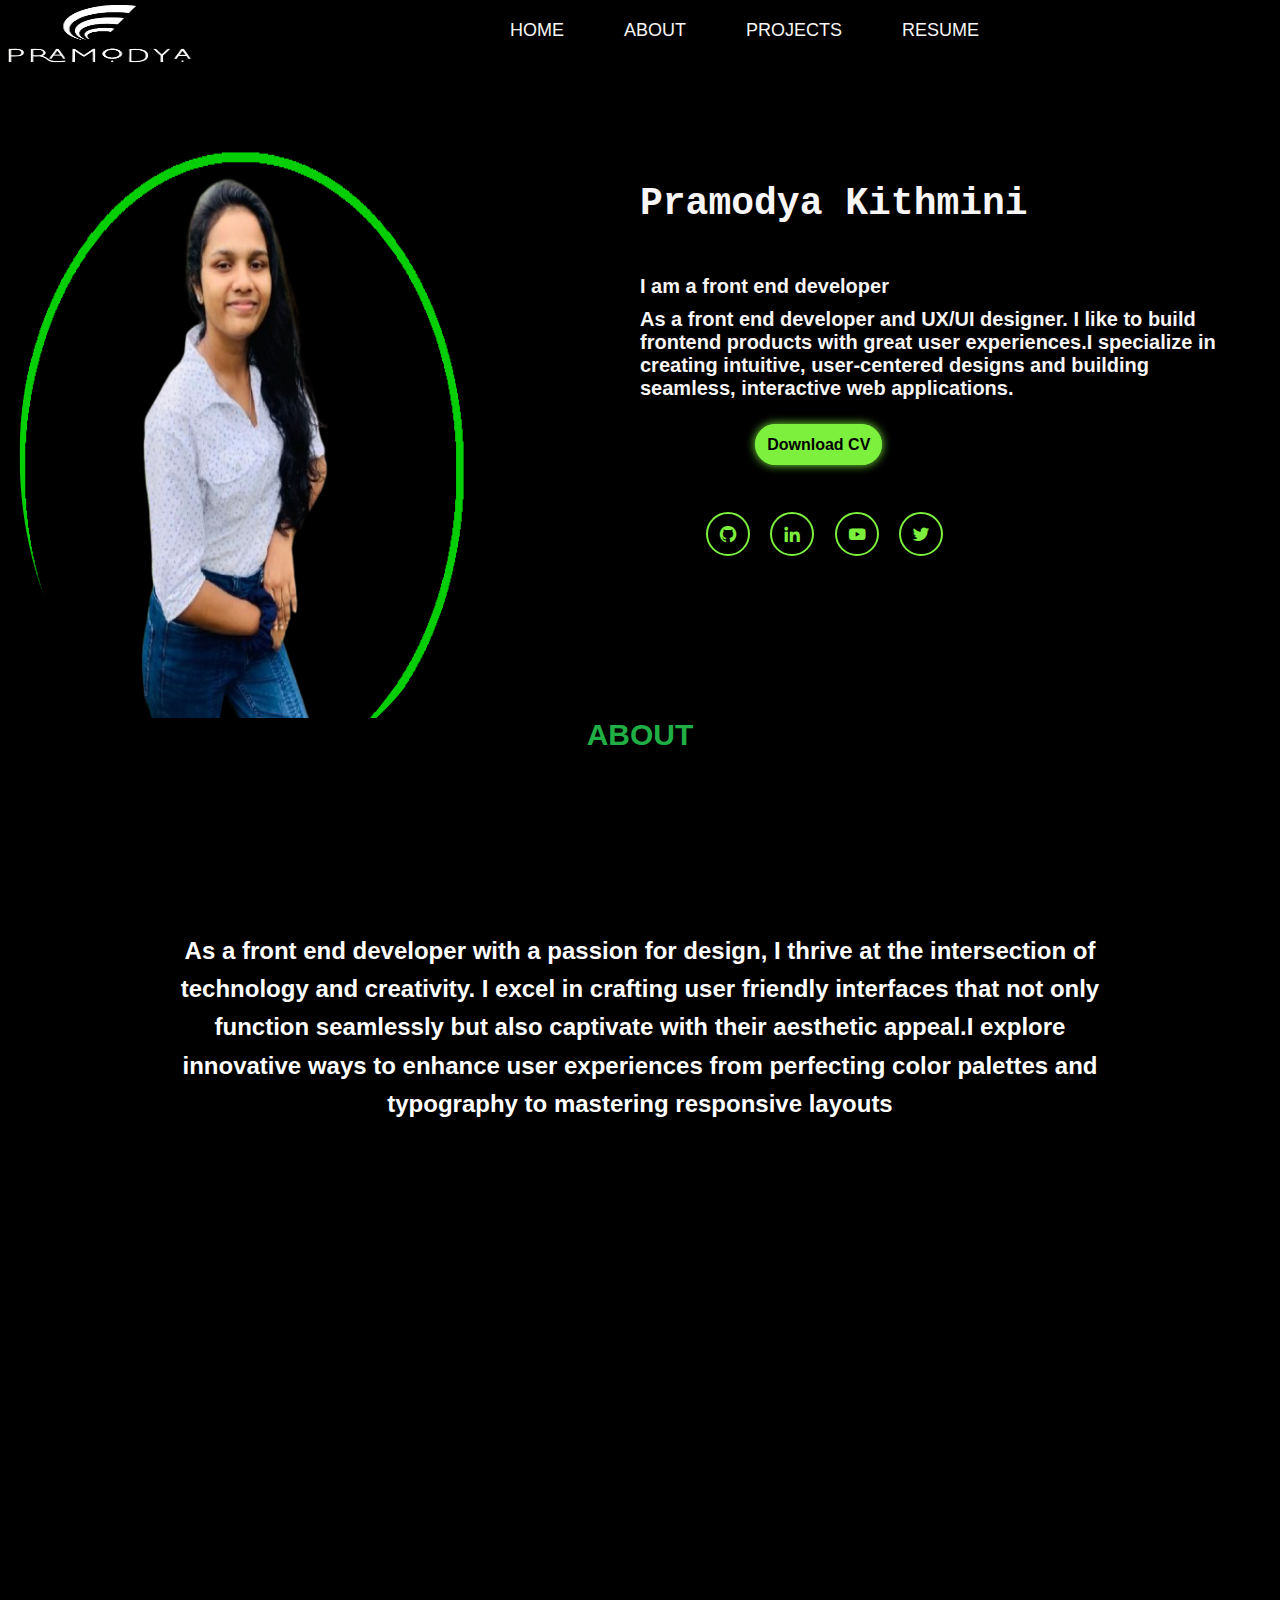
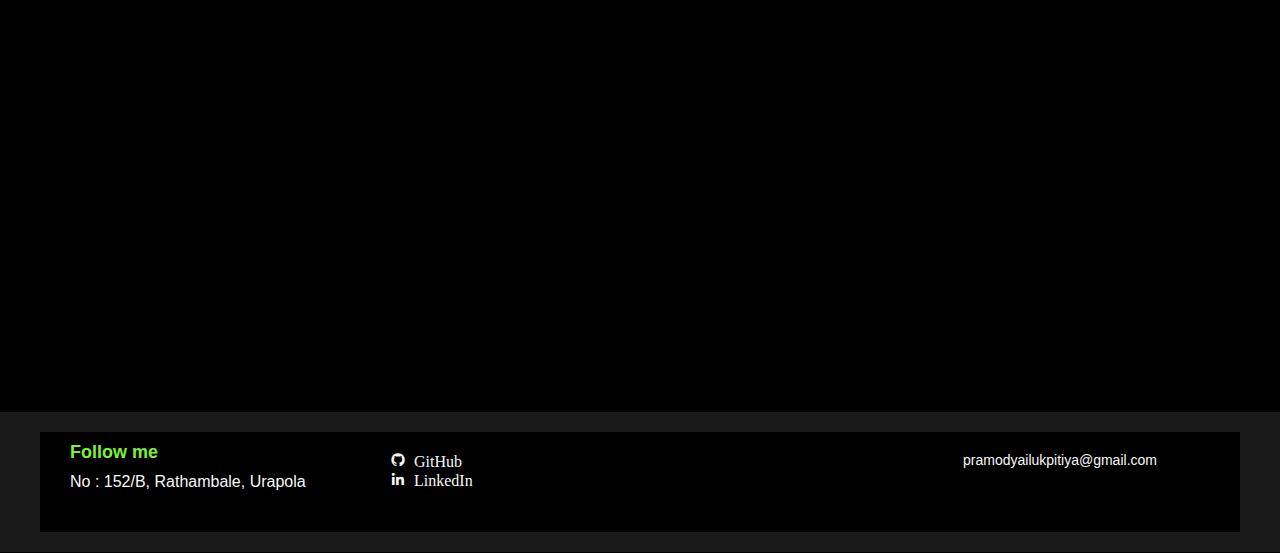
<file: index.html>
<!DOCTYPE html>
<html lang="en">
<head>
    <link href='https://unpkg.com/boxicons@2.1.4/css/boxicons.min.css' rel='stylesheet'>
    <meta charset="UTF-8">
    <meta name="viewport" content="width=device-width, initial-scale=1.0">
    <title>portfolio</title>
    <link rel="stylesheet" href="design.css">
    
    
    
</head>
<body>
  <div id="home">
  <nav class="navbar">
    <a href="#" class="logo"><img src="l1.png" height="61px" width="200px" s></a>
    <ul class="link">
      <li><a href="index.html"><p>HOME</p></a></li>
      <li><a href="#about"><p>ABOUT</p></a></li>
      <li><a href="projects.html"><p>PROJECTS</p></a></li>
      
      <li><a href="resume.html"><p>RESUME</p></a></li>
      
    </ul>
  </nav>
  
  <section class="home">
    <div class="home-info"><br><br><br>
      <h1 class="animated-text" >Pramodya Kithmini</h1><br><br><br>
       <h2>I am a front end developer</h2>
      <h2> As a front end developer and UX/UI designer. I like to build frontend products with great user experiences.I specialize in creating intuitive, user-centered designs and building seamless, interactive web applications.</h2>
      <br><br>
      <div class="btn-sci">
        <div class="cv">
        <a href="resume.pdf" class="btn" >Download CV </a></div>
        <div class="sci">
          <a href="https://github.com/account"><i class='bx bxl-github'></i></a>
          <a href="https://www.linkedin.com/in/pramodya-kithmini-578b14313?lipi=urn%3Ali%3Apage%3Ad_flagship3_profile_view_base_contact_details%3BIZb%2Fd3OsSKyesiJVvM282Q%3D%3D"><i class='bx bxl-linkedin'></i></a>
          <a href="#"><i class='bx bxl-youtube'></i></a>
          <a href="#"><i class='bx bxl-twitter' ></i></a>
          
          
        </div>
      </div>
    </div>
  </section>
  
    

    
     
      <div class="img">
  
         <img src="min.png" class="girl">
      </div></div>
    
<div class="about">
  </div>
  <div id="about"><br><br><br><br>
  
  <br>
  <br><br><br><br><div class="about-section">
  <h5 style="color: rgb(32, 175, 68);font-size: 30px;"> <center>ABOUT</center></h5>
  


  <h2 class="centered-text"style="color: white; "><center>As a front end developer with a passion for design, I thrive at the intersection of technology and creativity. I excel in crafting user friendly interfaces that not only function seamlessly but also captivate with their aesthetic appeal.I explore innovative ways to enhance user experiences from perfecting color palettes and typography to mastering responsive layouts</center></h2>
</div> </div></div>
</div>

<script>
  document.addEventListener("DOMContentLoaded", () => {
    const aboutSection = document.querySelector(".about-section");
    
    const observer = new IntersectionObserver(
      ([entry]) => {
        if (entry.isIntersecting) {
          aboutSection.classList.add("visible");
        }
      },
      { threshold: 0.1 }
    );
    
    observer.observe(aboutSection);
  });
</script>













<footer class="footer">
  <div class="footer-container">
      <!-- Footer Navigation Links -->
      <div class="footer-links">
          <h4>Follow me</h4>
          No : 152/B, Rathambale, Urapola
      </div>

      <!-- Footer Social Media Links -->
      <div class="footer-social">
          <h4></h4>
          <ul>
              <li><a href="https://github.com/account"><i class='bx bxl-github'> GitHub</i></a><br>
              <li>  <a href="https://www.linkedin.com/in/pramodya-kithmini-578b14313?lipi=urn%3Ali%3Apage%3Ad_flagship3_profile_view_base_contact_details%3BIZb%2Fd3OsSKyesiJVvM282Q%3D%3D"><i class='bx bxl-linkedin'>  LinkedIn</i></a></a></li>
              
          </ul>
      </div>

      <!-- Footer Copyright -->
      <div class="footer-info">
          <p>pramodyailukpitiya@gmail.com</p>
      </div>
  </div>
</footer>




</body>
</html>
    
</body>
</html>
</file>
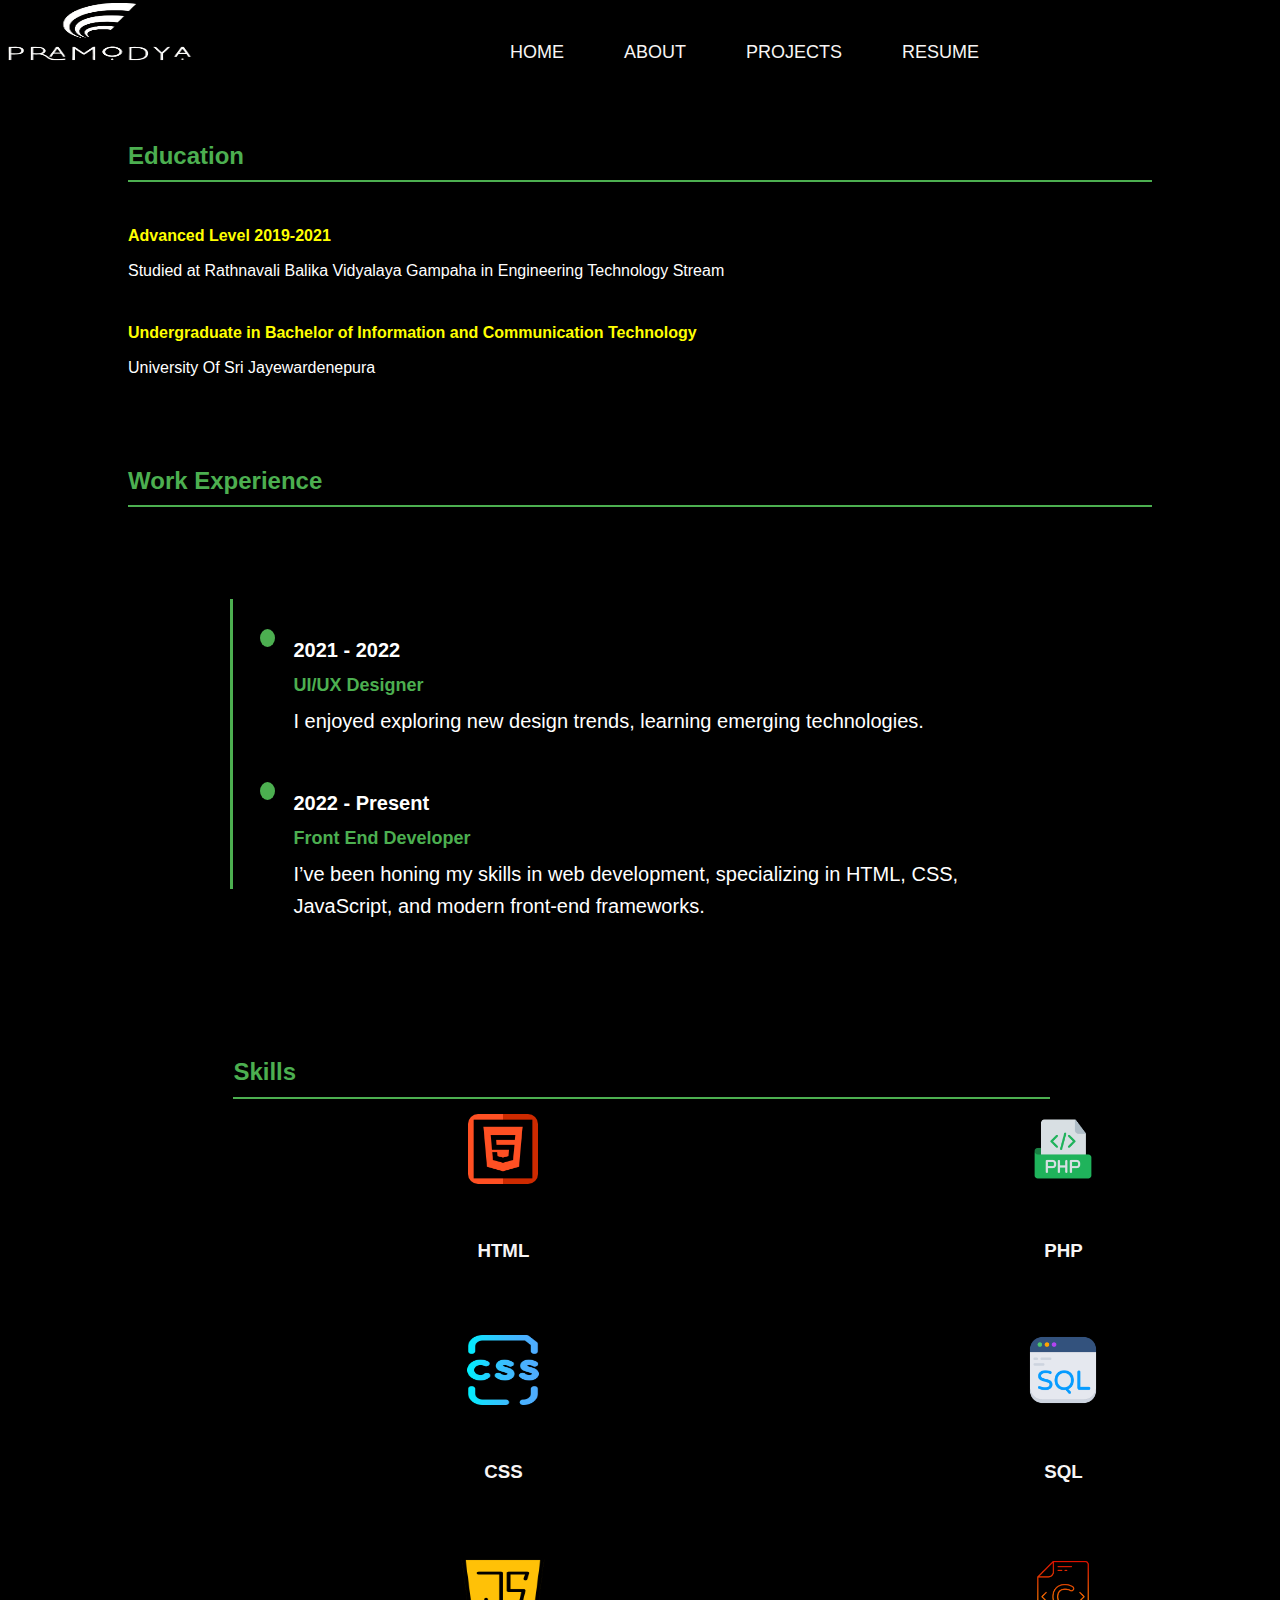
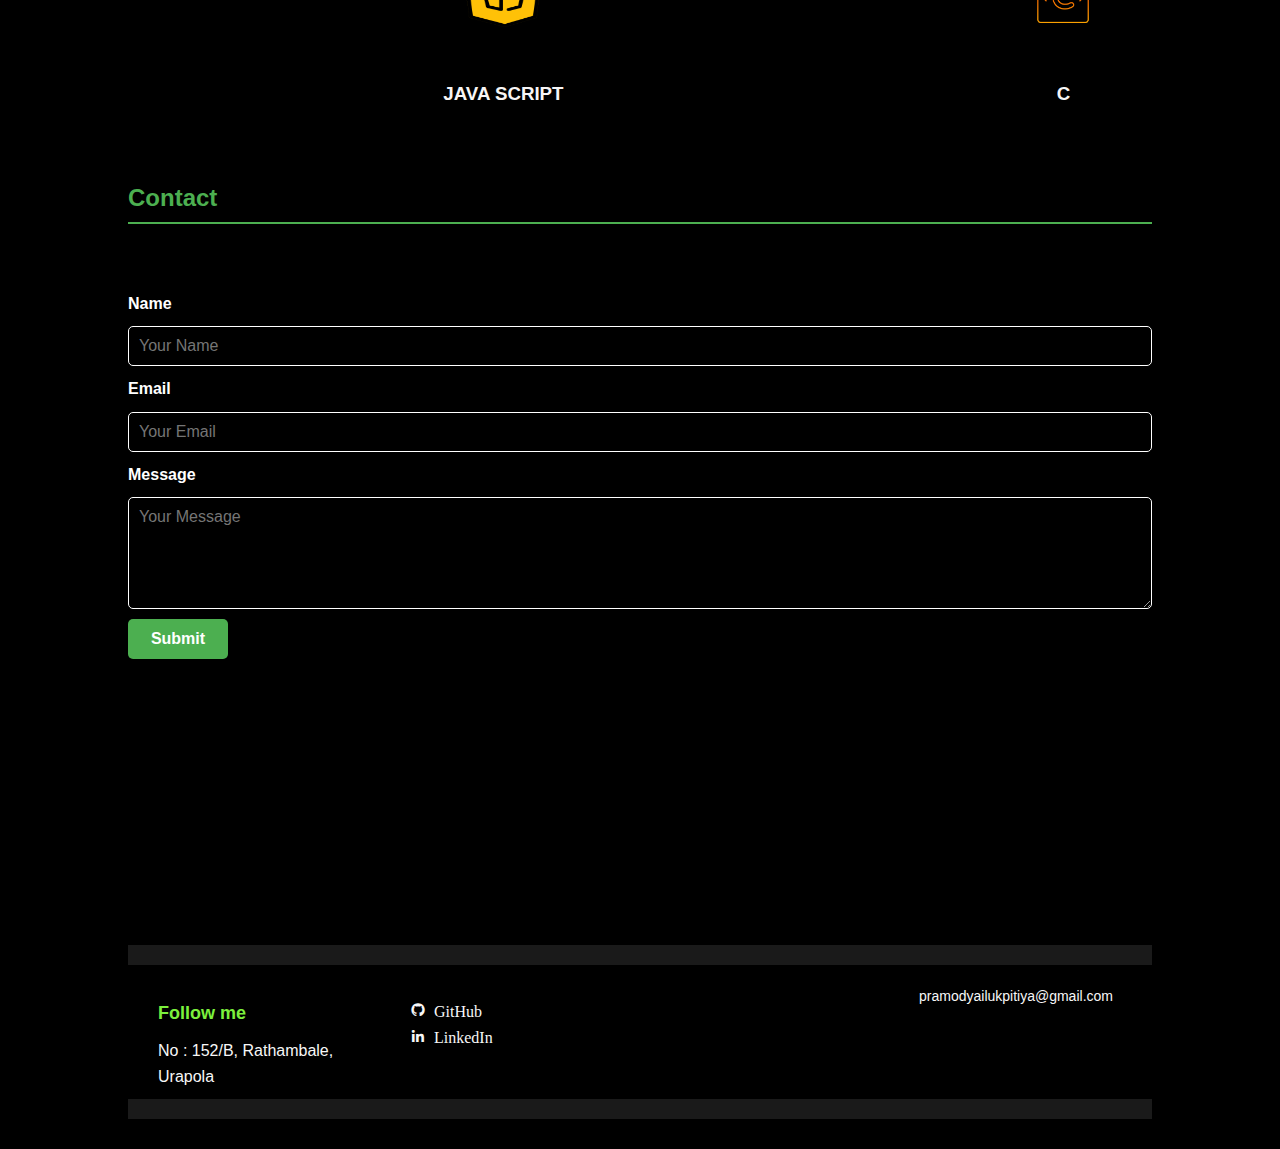
<file: resume.html>
<!DOCTYPE html>
<html lang="en">
<head>
    <link href='https://unpkg.com/boxicons@2.1.4/css/boxicons.min.css' rel='stylesheet'>
    <meta charset="UTF-8">
    <meta name="viewport" content="width=device-width, initial-scale=1.0">
    <title>portfolio</title>
    <link rel="stylesheet" href="resume.css">
    
    
    
    
</head>
<body>
  <div id="home">
  <nav class="navbar">
    <a href="#" class="logo"><img src="l1.png" height="61px" width="200px" s></a>
    <ul class="link">
      <li><a href="index.html"><p>HOME</p></a></li>
      <li><a href="#about"><p>ABOUT</p></a></li>
      <li><a href="projects.html"><p>PROJECTS</p></a></li>
      <li><a href="resume.html"><p>RESUME</p></a></li>
      
    </ul>
  </nav>

  <header>
    
    
  </header><br><br><br>

  <div class="container">
    <!-- Education Section -->
    <div class="section">
      <h2>Education</h2><br>
      <p style="color:yellow"><strong>Advanced Level 2019-2021</strong></p>
      <p>Studied at Rathnavali Balika Vidyalaya Gampaha in Engineering Technology Stream</p><br>

      <p style="color:yellow"><strong>Undergraduate in Bachelor of Information and Communication Technology</strong></p>
      <p>University Of Sri Jayewardenepura</p><br><br>

      
    <!-- Work Experience Section -->
    <div class="section">
      <h2>Work Experience</h2>
      <div id="experience">
        
        
        
        
    <br><br><br>
        <div class="timeline">
          <!-- Timeline Item 1 -->
          <div class="timeline-item">
            <div class="timeline-dot"></div>
            <div class="timeline-content">
              <h3>2021 - 2022 </h3>
              <h4>UI/UX Designer</h4>
              <p> I enjoyed exploring new design trends, learning emerging technologies.</p>
            </div>
          </div>
          <!-- Timeline Item 2 -->
          <div class="timeline-item">
            <div class="timeline-dot"></div>
            <div class="timeline-content">
              <h3>2022 - Present</h3>
              <h4>Front End Developer</h4>
              <p>I’ve been honing my skills in web development, specializing in HTML, CSS, JavaScript, and modern front-end frameworks.</p>
            </div>
      
    </div><br><br><br>
    <!-- Skills Section -->
    <div class="section">
      <h2>Skills</h2>
      
<div class="navigation-container">
    <nav class="navi">
    <ul>
        <li><img src="html.png" height="70" width="70"><br><br><h3><center>HTML</center></h3><br><br></li>
        <li><img src="css-file.png" height="70" width="90"><br><br><h3><center>CSS</center></h3><br><br></li>
        <li><img src="java-script.png" height="70" width="90"><br><br><h3><center>JAVA SCRIPT</center></h3><br><br></li>
        
        
  
    </ul>
    </nav>
    
  
    <nav class="navi2">
    <ul>
        <li><img src="php.png" height="70" width="70"><br><br><h3><center>PHP</center></h3><br><br></li>
        <li><img src="sql.png" height="70" width="70"><br><br><h3><center>SQL</center></h3><br><br></li>
        <li><img src="c-.png" height="70" width="70"><br><br><h3><center>C</center></h3><br><br></li>
        
        
  
    </ul>
    </nav>
  
  
    <nav class="navi3">
    <ul>
        <li><img src="c-sharp.png" height="70" width="70"><br><br><h3><center>C#</center></h3><br><br></li>
        <li><img src="python.png" height="70" width="70"><br><br><h3><center>PYTHON</center></h3><br><br></li>
        <li><img src="java.png" height="70" width="70"><br><br><h3><center>JAVA</center></h3><br><br></li>
        
        
  
    </ul>
    </nav>
  </div></div>
    </div><br><br><br><br><br><br><br><br><br><br><br><br><br><br><br><br><br><br><br><br><br><br><br><br><br><br><br><br><br><br>
    <br><br><br><br>
    <!-- Contact Section -->
    <div class="section">
      <h2>Contact</h2><br><br>
      <form class="contact-form">
        <label for="name">Name</label>
        <input type="text" id="name" name="name" placeholder="Your Name" required>
        
        <label for="email">Email</label>
        <input type="email" id="email" name="email" placeholder="Your Email" required>
        
        <label for="message">Message</label>
        <textarea id="message" name="message" rows="5" placeholder="Your Message" required></textarea>
        
        <button type="submit">Submit</button>
      </form>
    </div>
  </div>

  <br><br><br><br><br><br><br><br><br><br>
  
  

<footer class="footer">
  <div class="footer-container">
      <!-- Footer Navigation Links -->
      <div class="footer-links">
          <h4>Follow me</h4>
          No : 152/B, Rathambale, Urapola
      </div>

      <!-- Footer Social Media Links -->
      <div class="footer-social">
          <h4></h4>
          <ul>
              <li><a href="https://github.com/account"><i class='bx bxl-github'> GitHub</i></a><br>
              <li>  <a href="https://www.linkedin.com/in/pramodya-kithmini-578b14313?lipi=urn%3Ali%3Apage%3Ad_flagship3_profile_view_base_contact_details%3BIZb%2Fd3OsSKyesiJVvM282Q%3D%3D"><i class='bx bxl-linkedin'>  LinkedIn</i></a></a></li>
              
          </ul>
      </div>

      <!-- Footer Copyright -->
      <div class="footer-info">
          <p>pramodyailukpitiya@gmail.com</p>
      </div>
  </div>
</footer>




</body>
</html>
    
</body>
</html>
</file>
<file: design.css>
*{
    
    font-family: sans-serif;
    


    
    background-color: #000;
    box-sizing: border-box;
}
.navbar {
  position: fixed;
  margin-top: 0px;
  width: 1000px;
  height: 70px;
  padding: 0;
  display:flex;
  justify-content: space-between;
  align-items: center;
  z-index: 100;
  color: #f7f5f5;ssss
}
.animated-text {
    display: inline-block;
    overflow: hidden; /* Ensures text doesn't appear outside the container during animation */
    white-space: nowrap; /* Prevents text wrapping */
    border-right: 3px solid transparent; /* Optional: Creates a typing effect */
    animation: typing 3s steps(20, end), blink 0.5s step-end infinite alternate;
    font-size: 2rem; /* Adjust as needed */
    font-family: Arial, sans-serif;
    color: #7cf03d; /* Text color */
  }
  
  @keyframes typing {
    from {
      width: 0; /* Starts with no visible text */
    }
    to {
      width: 100%; /* Reveals the full text */
    }
  }
  
  @keyframes blink {
    from {
      border-color: transparent;
    }
    to {
      border-color: black; /* Blinking cursor effect */
    }
  }
  

.logo{
    padding-left: 0px;
    padding-top: 5px;
}
.logo a:hover{
    color: aqua;
}

a{
    
    font-family: Arial, Helvetica, sans-serif;
    
    text-decoration: none;
}

.navbar ul{
    display: flex;
    
}
.navbar ul li{
    list-style: none;
    margin-top: 20px;
    
}
.navbar ul li a {
    color: #f7f5f5;
    font-size: 18px;
    font-weight: 300;
    
}
.navbar ul li a:hover {
    color: #7cf03d;
}


ul {
  list-style-type: none;
 
  height: 70px;
  width: 500px;
  
  padding-left: 10px;
  column-gap: 60px;
  
}

li {
  display: inline;
}


.home{
    padding-left: 50%;
    padding-top: 10%;
    padding-right: 5%;
    padding-bottom:0;
}
.home-info h1{
    font-size: 38px;
    font-family:monospace;
    color: #f7f5f5;
}
.home-info h2{
    font-size: 20px;
    margin-top: 10px;
    color: #f7f5f5;
}
.home-info p{
    align-content: center;
    font-size: 16px;
    margin: 10px 0 25px;
}
.btn {
    padding: 10px 10px;
    background: #7cf03d;
    border: 2px solid #7cf03d;
    border-radius: 40px;
    box-shadow: 0 0 10px #7cf03d;
    font-size: 16px;
    color: #000;
    font-weight: 600;
    transition: .5s;
    margin-left: 20%;
}

.home-info .btn-sci .sci{
    
    padding-left: 10%;
    padding-top: 10%;

}
.home-info .btn-sci .sci a{
    display: inline-flex;
    padding: 10px;
    border: 2px solid #7cf03d;
    border-radius: 50%;
    font-size: 20px;
    color: #7cf03d;
    margin: 0 8px;

}
.home-info .btn-sci .sci  a:hover{
    background:#7cf03d;
    
    box-shadow: #7cf03d;
}

.img{
    width: 45%;
    height: 70%;
    position: absolute;
    top: 10%;
    bottom: 10px;

    right: 800px;

}
.cv a:hover{
    background-color: #000;
    color: #7cf03d;
}
.img img{
    top: 50px;
    height: 100%;
    width: 80%;
    position: absolute;
    left: 60%;
    bottom: 0;
    transform: translateX(-50%);
    border-radius: 50%;
    border-color: #812649;
    
}
body{
    
    background-color:black;
}









body{
    background-color: #000000;
}


           

            .video-container {
                display: flex;
                gap: 80px;
                align-content: center;
                padding-left: 30px;
                
            }
            
            .video {
                width: 300px;
                height: 400px;
                border: 2px solid #19a137;
                border-radius: 8px;
            }
            nav ul li {
                text-align: center;
                margin-bottom: 20px;
                transition: transform 0.3s ease, box-shadow 0.3s ease; /* Smooth transition */
              }
              
              nav ul li img {
                border-radius: 10px; /* Optional: rounded corners */
                transition: transform 0.3s ease, box-shadow 0.3s ease;
              }
              
              /* Hover effects */
              nav ul li:hover {
                transform: translateY(-10px); /* Moves the item up slightly */
                box-shadow: 0 8px 15px #7cf03d; /* Adds shadow */
              }
              
              nav ul li:hover img {
                transform: scale(1.1); /* Slightly enlarges the image */
                box-shadow: 0 4px 10px #7cf03d; /* Adds shadow to the image */
              }
            
              * {
                margin: 0;
                padding: 0;
                box-sizing: border-box;
            }
            
            /* Footer Styles */
            .footer {
                width: 100%; /* Full width of the viewport */
                background-color: #1a1a1a; /* Dark background color */
                color: #f7f7f7; /* Light text color */
                padding: 20px 0; /* Vertical padding */
            }
            
            .footer-container {
                max-width: 1200px; /* Restricts content width */
                margin: 0 auto; /* Center aligns the content */
                display: flex;
                justify-content: space-between; /* Evenly spaces out child elements */
                flex-wrap: wrap; /* Allows wrapping on smaller screens */
                padding: 0 20px; /* Horizontal padding */
            }
            
            /* Footer Sections */
            .footer-links, .footer-social, .footer-info {
                flex: 1; /* Equal space for all sections */
                margin: 10px; /* Adds some spacing between sections */
            }
            
            .footer-links h4, .footer-social h4 {
                font-size: 18px;
                margin-bottom: 10px;
                color: #7cf03d; /* Highlight color */
            }
            
            .footer-links ul, .footer-social ul {
                list-style: none;
                padding: 0;
            }
            
            .footer-links ul li, .footer-social ul li {
                margin: 8px 0;
            }
            
            .footer-links ul li a, .footer-social ul li a {
                color: #f7f7f7;
                text-decoration: none;
                font-size: 16px;
                transition: color 0.3s;
            }
            
            .footer-links ul li a:hover, .footer-social ul li a:hover {
                color: #7cf03d; /* Highlight on hover */
            }
            
            /* Footer Info */
            .footer-info {
                text-align: center;
                font-size: 14px;
                margin-top: 20px;
            }
            
            /* Responsive Design */
            @media (max-width: 768px) {
                .footer-container {
                    flex-direction: column; /* Stack sections vertically */
                    text-align: center; /* Center align text */
                }
            
                .footer-links, .footer-social, .footer-info {
                    margin: 10px 0; /* Add vertical spacing */
                }
            }    
            /* Base styles */
.about-section {
  opacity: 0;
  transform: translateY(30px);
  transition: opacity 1s ease, transform 3s ease;
}

/* Trigger the animation */
.about-section.visible {
  opacity: 1;
  transform: translateY(0);
}
.centered-text {
  text-align: center;
  margin: 180px; /* Add margins around the paragraph */
  max-width: 1500px; /* Optional: Limit the width of the text */
  line-height: 1.6; /* Improve readability */
  
  height: 100vh;
  display: flex;
  
}
</file>
<file: resume.css>
body{
    background-color: #000000;
	color:white;
    
}
*{
    
    font-family: sans-serif;
    


    
    background-color: #000;
    box-sizing: border-box;
}

.navbar {
    position: fixed;
    margin-top: 0%;
    width: 1000px;
    height: 70px;
    padding: 0;
    display:flex;
    justify-content: space-between;
    align-items: center;
    z-index: 100;
    color: #f7f5f5;
}
.animated-text {
    display: inline-block;
    overflow: hidden; /* Ensures text doesn't appear outside the container during animation */
    white-space: nowrap; /* Prevents text wrapping */
    border-right: 3px solid transparent; /* Optional: Creates a typing effect */
    animation: typing 3s steps(20, end), blink 0.5s step-end infinite alternate;
    font-size: 2rem; /* Adjust as needed */
    font-family: Arial, sans-serif;
    color: #7cf03d; /* Text color */
  }
  .logo{
    padding-left: 0px;
    padding-top: 5px;
}
.logo a:hover{
    color: aqua;
}

a{
    
    font-family: Arial, Helvetica, sans-serif;
    
    text-decoration: none;
}

.navbar ul{
    display: flex;
    
}
.navbar ul li{
    list-style: none; margin-top: 20px;
    
    
}
.navbar ul li a {
    color: #f7f5f5;
    font-size: 18px;
    font-weight: 300;
    
}
.navbar ul li a:hover {
    color: #7cf03d;
}


ul {
  list-style-type: none;
  
  height: 70px;
  width: 500px;
  padding-left: 10px;
  
  column-gap: 60px;
  
}

li {
  display: inline;
}


.home{
    padding-left: 50%;
    padding-top: 10%;
    padding-right: 5%;
    padding-bottom:0;
}
.home-info h1{
    font-size: 38px;
    font-family:monospace;
    color: #f7f5f5;
}
.home-info h2{
    font-size: 20px;
    margin-top: 10px;
    color: #f7f5f5;
}
.home-info p{
    align-content: center;
    font-size: 16px;
    margin: 10px 0 25px;
}
.home-info.btn-sci{
    display: flex;
    align-items: center;
}
.btn {
    padding: 10px 10px;
    background: #7cf03d;
    border: 2px solid #7cf03d;
    border-radius: 40px;
    box-shadow: 0 0 10px #7cf03d;
    font-size: 16px;
    color: #369e3f;
    font-weight: 600;
    transition: .5s;
    margin-left: 20%;
}

.home-info .btn-sci .sci{
    
    padding-left: 10%;
    padding-top: 10%;

}
.home-info .btn-sci .sci a{
    display: inline-flex;
    padding: 10px;
    border: 2px solid #7cf03d;
    border-radius: 50%;
    font-size: 20px;
    color: #7cf03d;
    margin: 0 8px;

}
.home-info .btn-sci .sci  a:hover{
    background:#7cf03d;
    
    box-shadow: #7cf03d;
}
nav ul li {
    text-align: center;
    margin-bottom: 20px;
    transition: transform 0.3s ease, box-shadow 0.3s ease; /* Smooth transition */
  }
  
  nav ul li img {
    border-radius: 10px; /* Optional: rounded corners */
    transition: transform 0.3s ease, box-shadow 0.3s ease;
  }
  
  /* Hover effects */
  nav ul li:hover {
    transform: translateY(-10px); /* Moves the item up slightly */
    box-shadow: 0 8px 15px #7cf03d; /* Adds shadow */
  }
  
  nav ul li:hover img {
    transform: scale(1.1); /* Slightly enlarges the image */
    box-shadow: 0 4px 10px #7cf03d; /* Adds shadow to the image */
  }

  



            .navigation-container {
                display: flex; /* Flexbox to align lists inline */
                justify-content: space-around; /* Evenly distribute space between lists */
                align-items: center; /* Align items vertically */
                
                

            }
                .navi, .navi2, .navi3 {
                    list-style-type: none; /* Remove bullets from lists */
                    margin: 0; /* Remove default margin */
                     /* Remove default padding */
                    text-align: center; /* Center-align text within lists */
                    padding-left: 10px;
                    padding-right: 50px;
                  }
                  
                   /* Footer Styles */
            .footer {
                width: 100%; /* Full width of the viewport */
                background-color: #1a1a1a; /* Dark background color */
                color: #f7f7f7; /* Light text color */
                padding: 20px 0; /* Vertical padding */
            }
            
            .footer-container {
                max-width: 1200px; /* Restricts content width */
                margin: 0 auto; /* Center aligns the content */
                display: flex;
                justify-content: space-between; /* Evenly spaces out child elements */
                flex-wrap: wrap; /* Allows wrapping on smaller screens */
                padding: 0 20px; /* Horizontal padding */
            }
            
            /* Footer Sections */
            .footer-links, .footer-social, .footer-info {
                flex: 1; /* Equal space for all sections */
                margin: 10px; /* Adds some spacing between sections */
            }
            
            .footer-links h4, .footer-social h4 {
                font-size: 18px;
                margin-bottom: 10px;
                color: #7cf03d; /* Highlight color */
            }
            
            .footer-links ul, .footer-social ul {
                list-style: none;
                padding: 0;
            }
            
            .footer-links ul li, .footer-social ul li {
                margin: 8px 0;
            }
            
            .footer-links ul li a, .footer-social ul li a {
                color: #f7f7f7;
                text-decoration: none;
                font-size: 16px;
                transition: color 0.3s;
            }
            
            .footer-links ul li a:hover, .footer-social ul li a:hover {
                color: #7cf03d; /* Highlight on hover */
            }
            
            /* Footer Info */
            .footer-info {
                text-align: center;
                font-size: 14px;
                margin-top: 20px;
            }
            
            /* Responsive Design */
            @media (max-width: 768px) {
                .footer-container {
                    flex-direction: column; /* Stack sections vertically */
                    text-align: center; /* Center align text */
                }
            
                .footer-links, .footer-social, .footer-info {
                    margin: 10px 0; /* Add vertical spacing */
                }
            }         
            
            body {
                font-family: Arial, sans-serif;
                line-height: 1.6;
                margin: 0;
                padding: 0;
                color: #ffffff;
              }
          
              header {
                background: #000000;
                color: #ffffff;
                padding: 20px 0;
                text-align: center;
              }
          
              header h1 {
                margin: 0;
                font-size: 2.5em;
              }
          
              .container {
                width: 80%;
                margin: 20px auto;
              }
          
              .section {
                margin-bottom: 30px;
              }
          
              .section h2 {
                color: #4CAF50;
                border-bottom: 2px solid #4CAF50;
                padding-bottom: 5px;
                margin-bottom: 15px;
              }
          
              .section p, .section ul {
                margin: 0 0 10px;
              }
          
              .section ul {
                list-style: square;
                padding-left: 20px;
              }
          
              .contact-form {
                display: flex;
                flex-direction: column;
                gap: 10px;
              }
          
              .contact-form label {
                font-weight: bold;
              }
          
              .contact-form input, .contact-form textarea, .contact-form button {
                width: 100%;
                padding: 10px;
                border: 1px solid #ffffff;
                border-radius: 5px;
                font-size: 1em;
              }
          
              .timeline {
                width: 80%;
                margin: 0 auto;
                padding: 20px 0;
                position: relative;
                height: 290px;
                border-left: 3px solid #4CAF50;
              }
              
              /* Timeline Item */
              .timeline-item {
                position: relative;
                margin-left: 40px;
                margin-bottom: 20px;
              }
              
              /* Dot for Each Timeline Item */
              .timeline-dot {
                position: absolute;
                top: 10px;
                left: -13px;
                width: 15px;
                height: 18px;
                background-color: #4CAF50;
                border-radius: 50%;
              }
              
              /* Timeline Content */
              .timeline-content {
                background-color: #000000;
                padding: 15px 20px;
                border-radius: 8px;
                box-shadow: 0 4px 6px rgba(0, 0, 0, 0.1);
              }
              
              .timeline-content h3 {
                font-size: 20px;
                color: #ffffff;
                margin: 0;
              }
              
              .timeline-content h4 {
                font-size: 18px;
                color: #4CAF50;
                margin: 5px 0;
              }
              
              .timeline-content p {
                font-size: 20px;
                color: #ffffff;
                margin: 0;
              }
              .conte {
                font-size: 19px; /* Adjust the size as needed */
              }
              .navigation-container {
                display: flex; /* Flexbox to align lists inline */
                justify-content: space-around; /* Evenly distribute space between lists */
                align-items: center; /* Align items vertically */
                
                

            }
                .navi, .navi2, .navi3 {
                    list-style-type: none; /* Remove bullets from lists */
                    margin: 0; /* Remove default margin */
                     /* Remove default padding */
                    text-align: center; /* Center-align text within lists */
                    padding-left: 10px;
                    padding-right: 50px;
                  }
                  
                  
            h3{
                color: #f7f5f5;
            }
            .mi {
                list-style-type: disc; /* Sets list style to disc */
                padding-left: 20px;    /* Adds padding for the list style */
                display: flex;         /* Aligns the list items in a row */
                gap: 20px;             /* Adds space between list items */
              }
              
              .mi li {
                display: flex;         /* Ensures each item is inline */
                align-items: center;   /* Vertically centers the content */
              }
              
              
            video {
                border: 1px solid #ccc; /* Optional styling */
            }
            .ETg{
                color: #ffffff;
                font-size: 22px;
            }
            .contact-form {
                display: flex;
                flex-direction: column;
                gap: 10px;
              }
          
              .contact-form label {
                font-weight: bold;
              }
          
              .contact-form input, .contact-form textarea, .contact-form button {
                width: 100%;
                padding: 10px;
                border: 1px solid #ffffff;
                border-radius: 5px;
                font-size: 1em;
                color: #ffffff;
                background-color: #000000;
              }
          
              .contact-form button {
                background: #4CAF50;
                color: white;
                border: none;
                cursor: pointer;
                font-weight: bold;
                width: 100px; /* Set the button's width to 100px */
                height: 40px; /* Example height, adjust as needed */
              }
              
          
              .contact-form button:hover {
                background: #9cd89f;
              }
</file>
